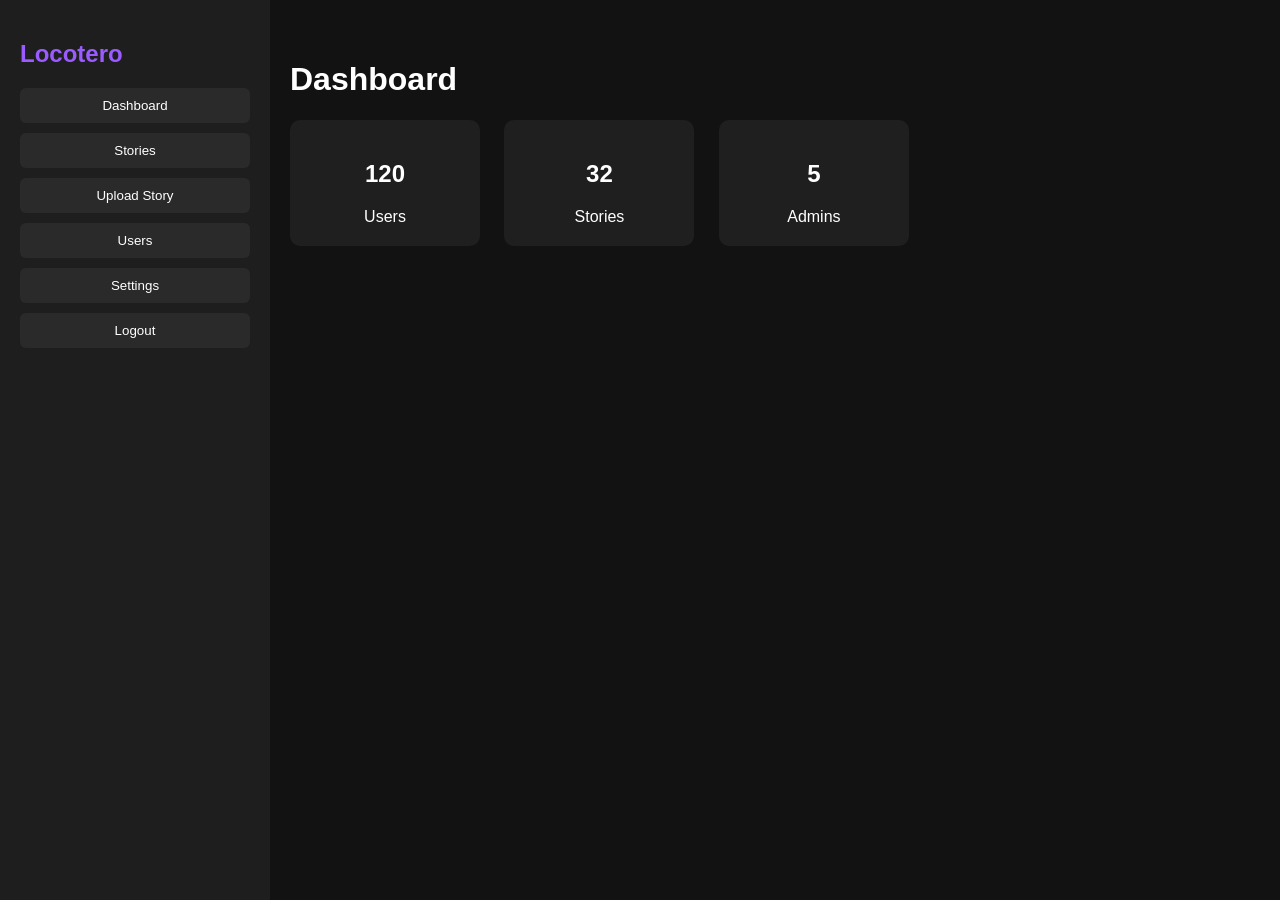
<file: dashboard.html>
<!DOCTYPE html>
<html lang="ar">
<head>
<meta charset="UTF-8">
<title>Locotero Dashboard</title>

<style>

body{
margin:0;
font-family:Arial;
background:#121212;
color:white;
}

.sidebar{
width:230px;
height:100vh;
background:#1e1e1e;
position:fixed;
padding:20px;
}

.sidebar h2{
color:#9b5cff;
}

.sidebar button{
width:100%;
padding:10px;
margin-bottom:10px;
background:#2a2a2a;
border:none;
color:white;
border-radius:6px;
cursor:pointer;
}

.main{
margin-left:250px;
padding:40px;
}

.box{
background:#1f1f1f;
padding:20px;
border-radius:10px;
display:inline-block;
margin-right:20px;
margin-bottom:20px;
width:150px;
text-align:center;
}

</style>
</head>

<body>

<div class="sidebar">

<h2>Locotero</h2>

<button onclick="location.href='dashboard.html'">Dashboard</button>

<button onclick="location.href='stories.html'">Stories</button>

<button onclick="location.href='upload.html'">Upload Story</button>

<button onclick="location.href='users.html'">Users</button>

<button onclick="location.href='settings.html'">Settings</button>

<button onclick="location.href='index.html'">Logout</button>

</div>

<div class="main">

<h1>Dashboard</h1>

<div class="box">
<h2>120</h2>
Users
</div>

<div class="box">
<h2>32</h2>
Stories
</div>

<div class="box">
<h2>5</h2>
Admins
</div>

</div>

</body>
</html>
</file>
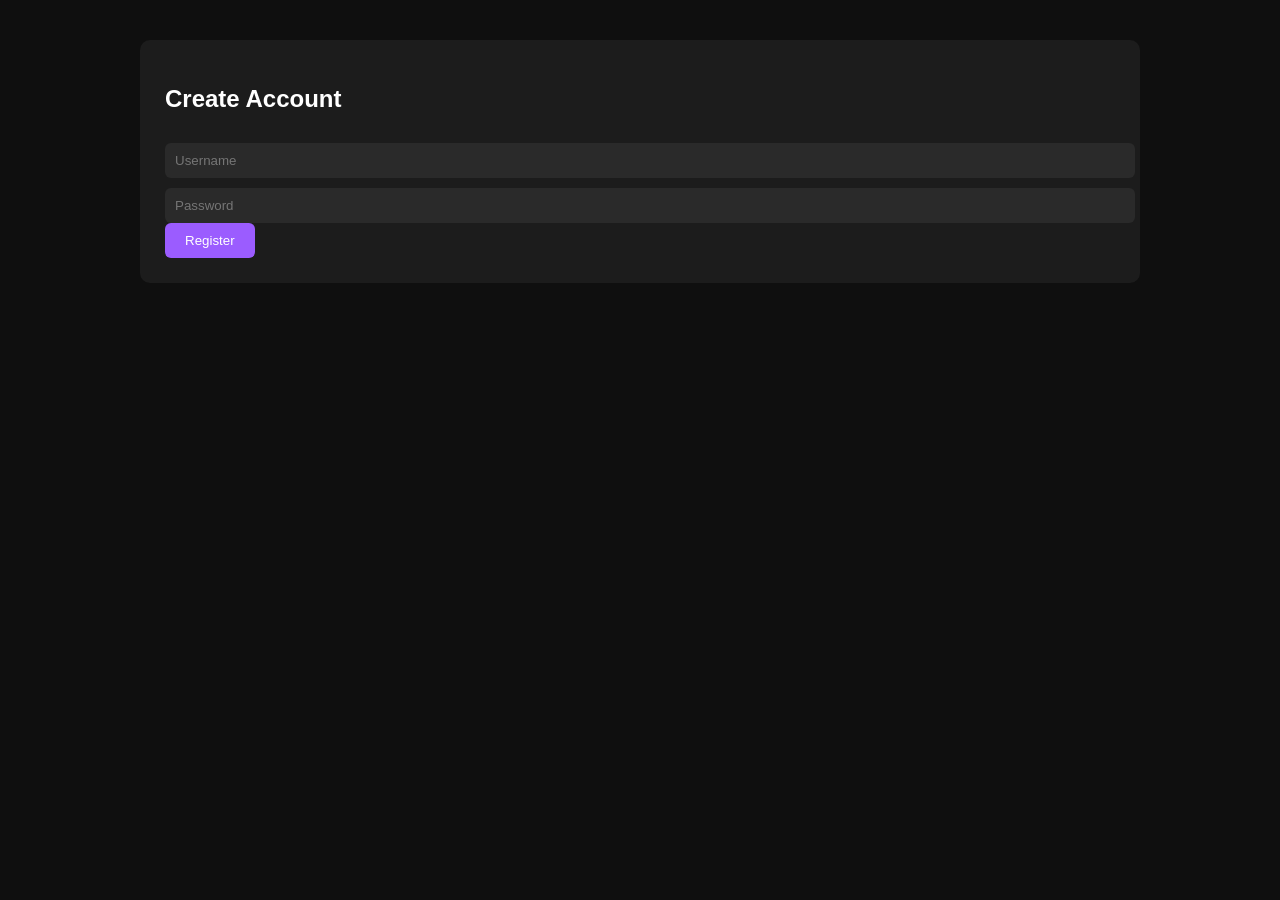
<file: register.html>
<!DOCTYPE html>
<html>
<head>
<meta charset="UTF-8">
<title>Register</title>
<link rel="stylesheet" href="style.css">
</head>

<body>

<div class="container">

<div class="card">

<h2>Create Account</h2>

<input id="username" placeholder="Username">

<input id="password" type="password" placeholder="Password">

<button onclick="register()">Register</button>

</div>

</div>

<script src="users.js"></script>

</body>
</html>
</file>
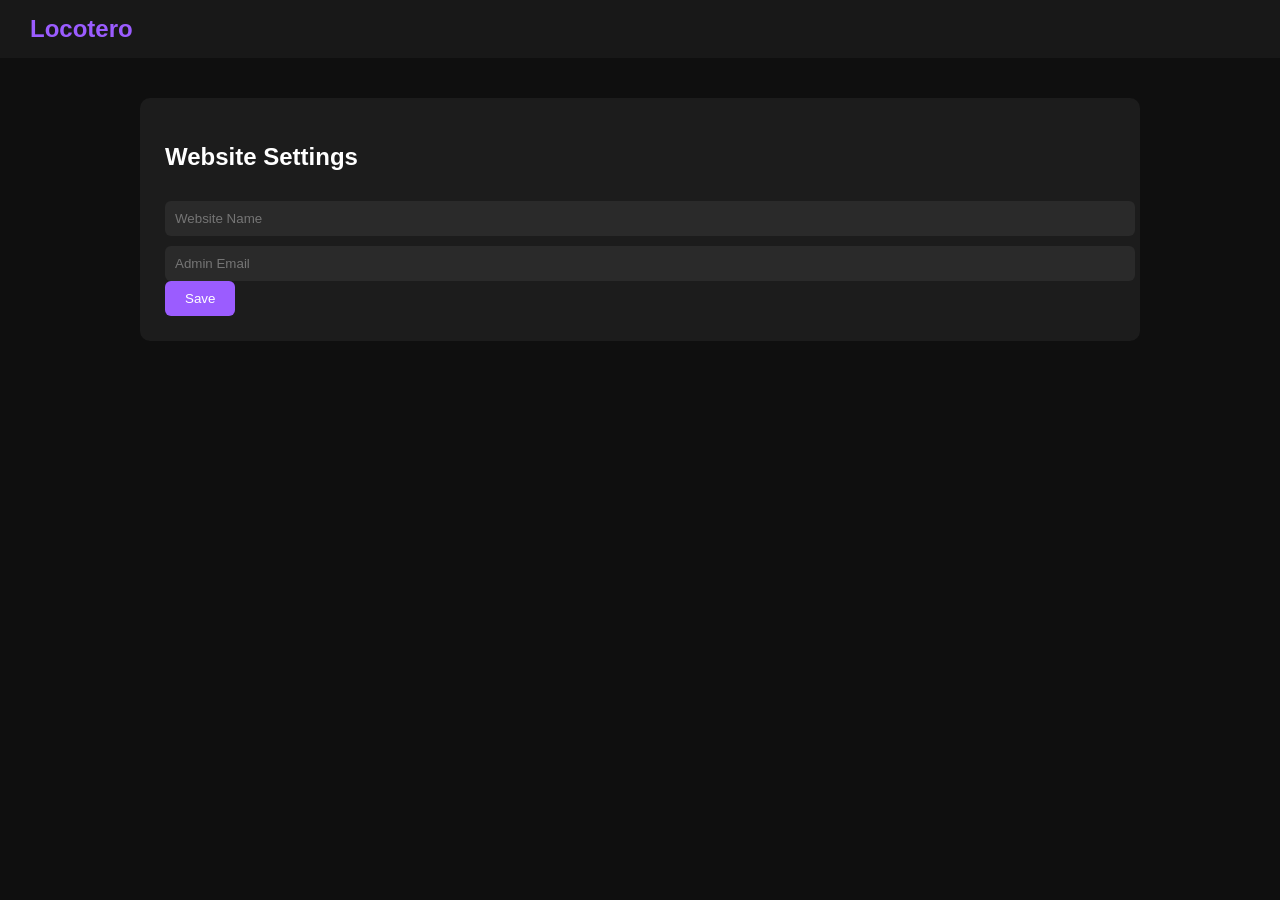
<file: settings.html>
<!DOCTYPE html>
<html>
<head>
<meta charset="UTF-8">
<title>Locotero Settings</title>
<link rel="stylesheet" href="style.css">
</head>

<body>

<div class="topbar">
<div class="logo">Locotero</div>
</div>

<div class="container">

<div class="card">

<h2>Website Settings</h2>

<input placeholder="Website Name">

<input placeholder="Admin Email">

<button>Save</button>

</div>

</div>

</body>
</html>
</file>
<file: style.css>
body{
margin:0;
font-family:Arial;
background:#0f0f0f;
color:white;
}

.topbar{
display:flex;
justify-content:space-between;
align-items:center;
padding:15px 30px;
background:#181818;
}

.logo{
font-size:24px;
font-weight:bold;
color:#9b5cff;
}

.container{
max-width:1000px;
margin:auto;
padding:40px;
}

.card{
background:#1c1c1c;
padding:25px;
border-radius:10px;
margin-bottom:20px;
}

.story{
background:#1a1a1a;
padding:15px;
border-radius:8px;
margin-bottom:10px;
cursor:pointer;
}

button{
background:#9b5cff;
border:none;
padding:10px 20px;
border-radius:6px;
color:white;
cursor:pointer;
}

input,textarea{
width:100%;
padding:10px;
margin-top:10px;
border:none;
border-radius:6px;
background:#2a2a2a;
color:white;
}
</file>
